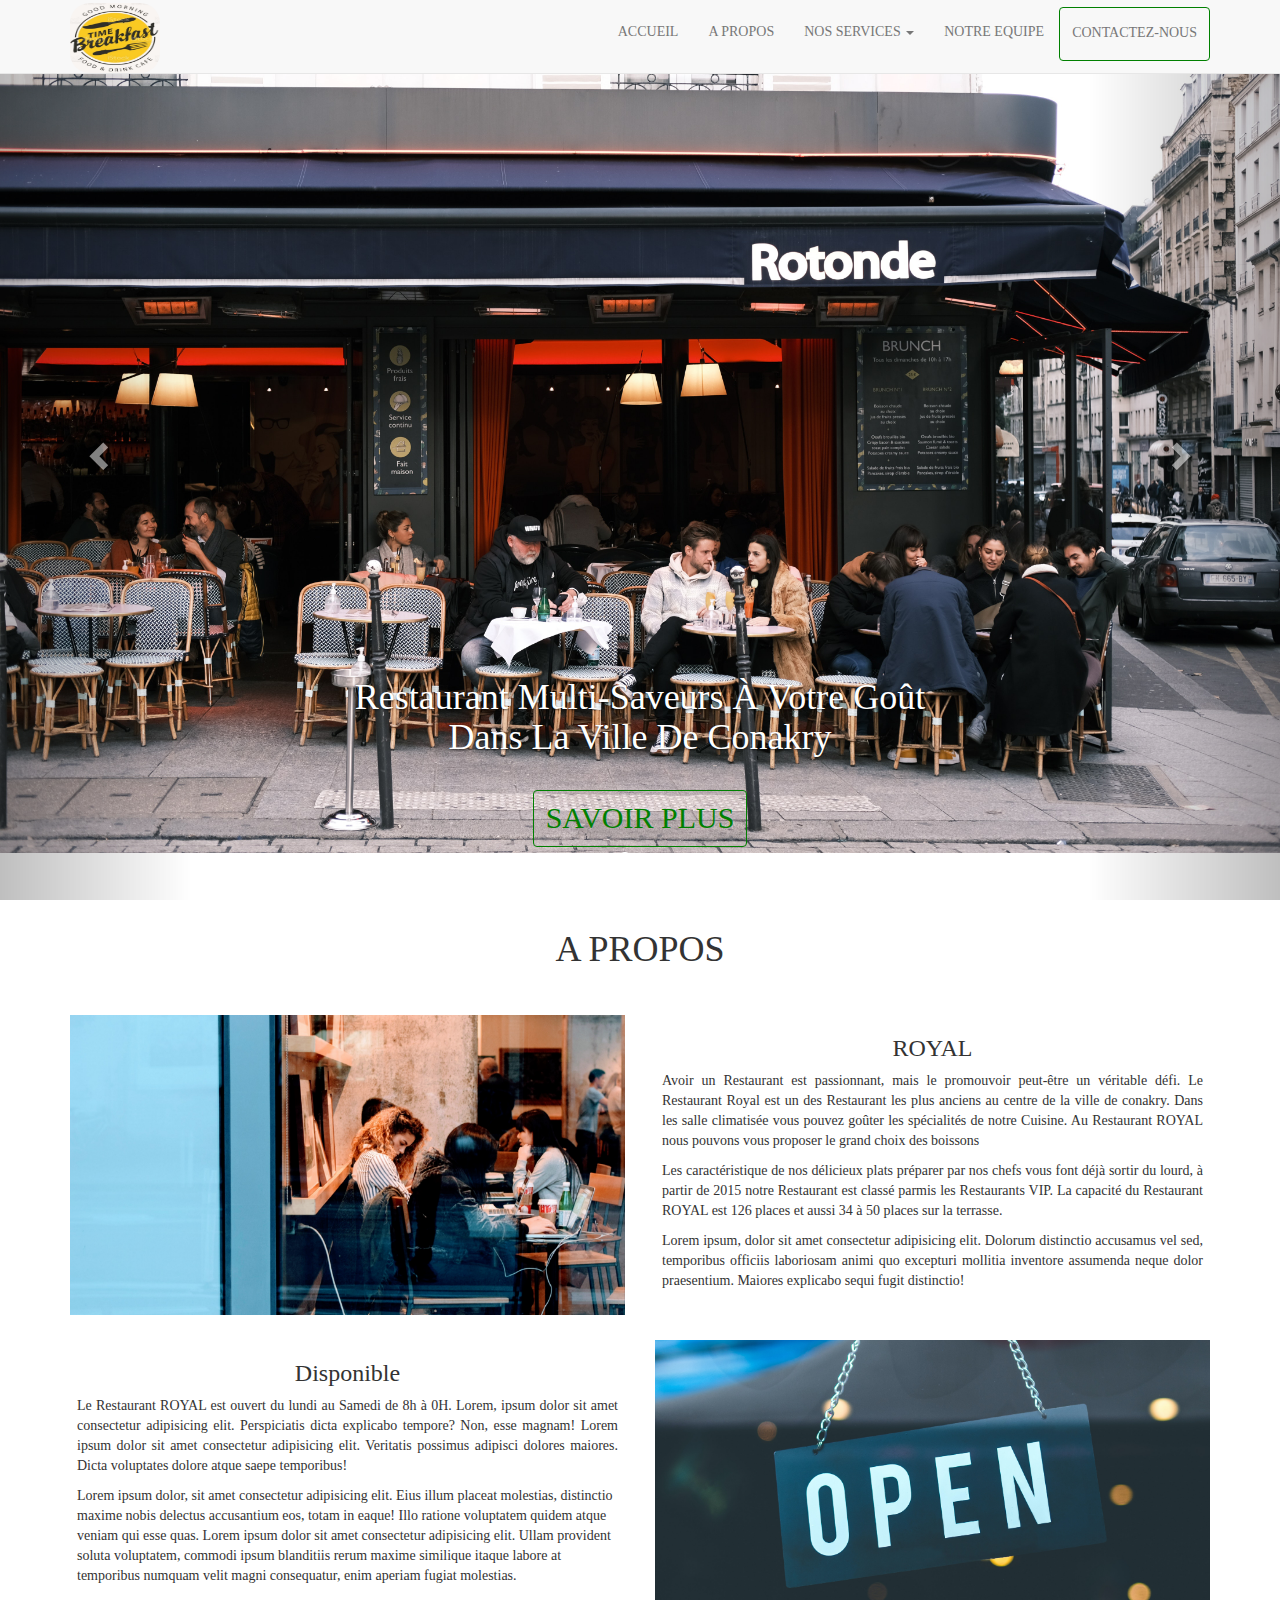
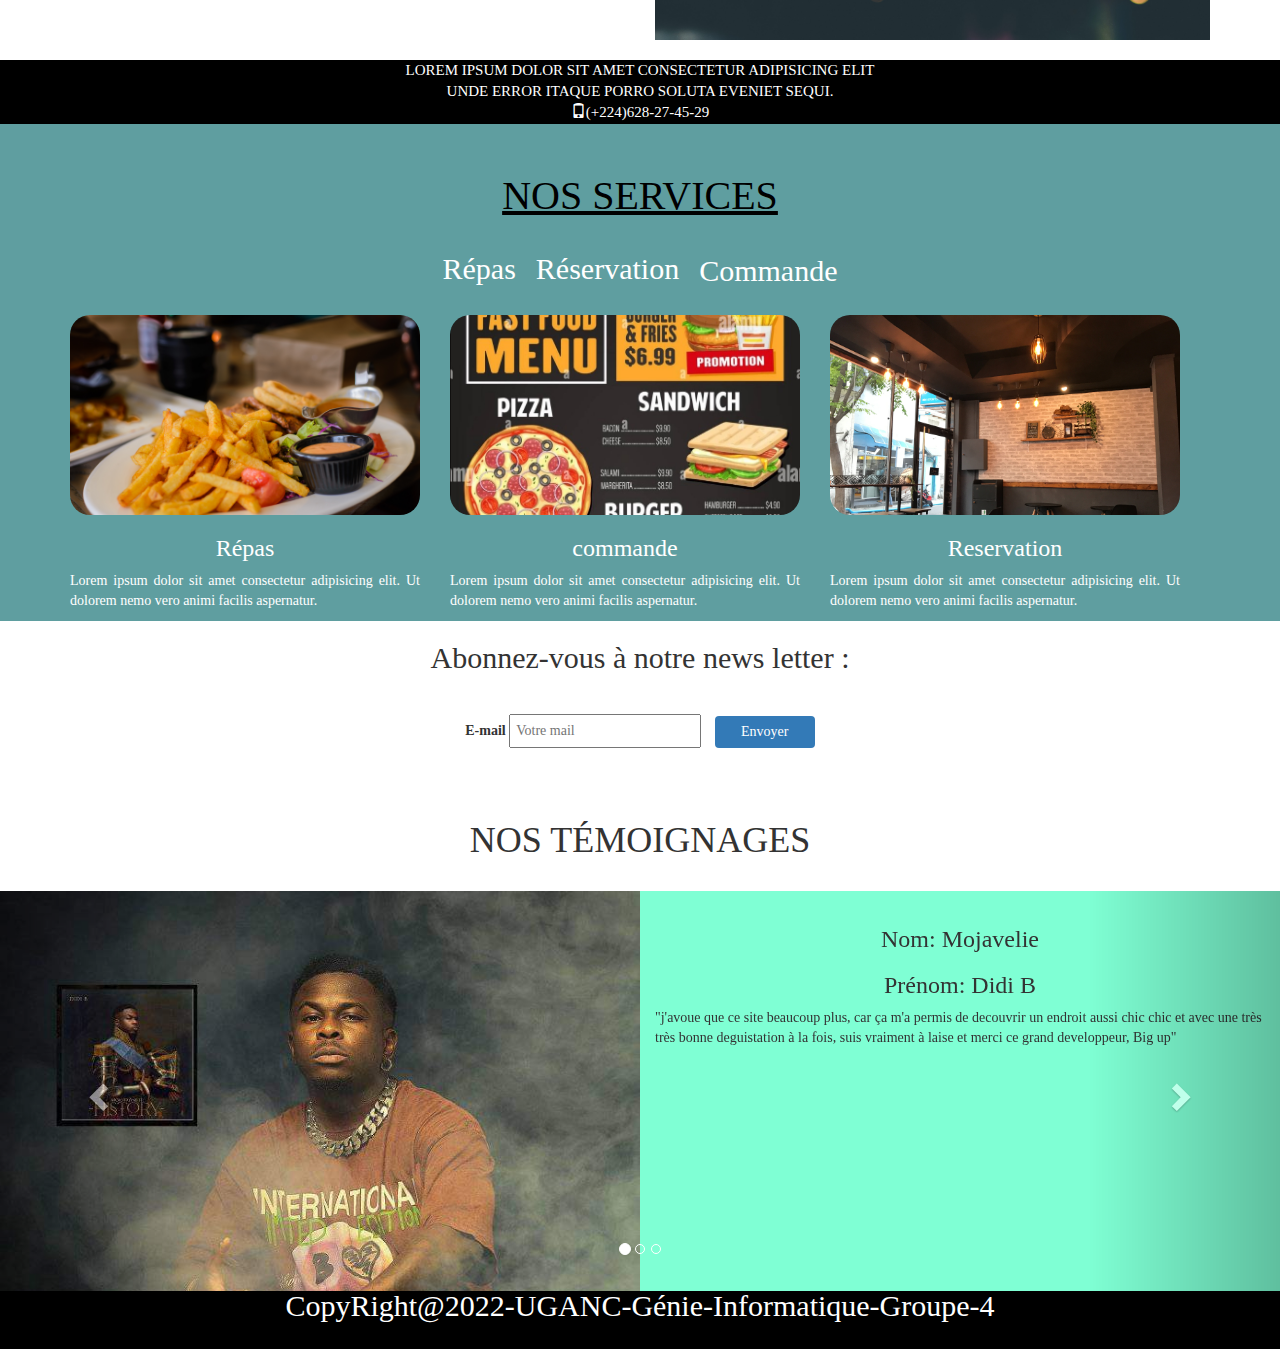
<file: index.html>
<!DOCTYPE html>
<html>
<head>
	<title></title>
	<meta charset="utf-8">
	<meta name="viewport" content="width=device-width,initial-scale=1">
	<link rel="stylesheet" type="text/css" href="css/bootstrap.min.css">
	<link rel="stylesheet" type="text/css" href="style.css">
	<script src="jquery-3.4.1.min.js"></script>
	<script src="js/bootstrap.min.js"></script>
</head>
<body>
	 
	 
	<!-- navbar -->
	<nav class="navbar navbar navbar-fixed-top navbar-default">
		<!-- container-fluid -->
		<div class="container">
			<!-- navbar-header -->
			<div class="navbar-header">
			<!-- navbar-toggle -->
				<button class="navbar-toggle" data-toggle="collapse" data-target="#monMenu">
						<span class="icon-bar"></span>
						<span class="icon-bar"></span>
						<span class="icon-bar"></span>
				</button>
			 <!--fin navbar-toggle -->
			 <div id="imglogo">
			   <img src="images/logo_resto.jpg" alt="">
			</div>
			</div>
			<!--fin navbar-header -->
			<div style="margin-top: 5px;" class="navbar-right mx-15 collapse navbar-collapse" id="monMenu" >
				<!-- liste -->
				
					<ul class="nav navbar-nav">
						<li>
						<a href="Acceuil.html" class="nav-link">ACCUEIL</a>
						</li>
						<li>
						<a href="Apropos.html" class="nav-link">A PROPOS</a>
						</li>
						<!-- dropdown -->
						<li class="dropdown">
						<a href="NosServices.html" class="dropdown-toggle nav-link" data-toggle="dropdown">NOS SERVICES <span class="caret"></span> </a>
						<!-- dropdown-menu -->
							<ul class="dropdown-menu">
								<li><a href="reservation.html">Réservation</a></li>
								<li class="divider"></li>
								<li><a href="commande.html">Commande</a></li>
								<li class="divider"></li>
								<li><a href="repas.html">Répas</a></li>
							</ul>
						<!-- dropdown-menu -->
						</li>
						<!--fin dropdown -->
						<li>
						<a href="Equipe.html" class="nav-link">NOTRE EQUIPE</a>
						</li>
						
					</ul>
					<ul class="navbar-nav py-5">
						<li>
						<a class="btn btn-order rounded-0 nav-link" href="formmulaire.html">CONTACTEZ-NOUS</a>
						</li>
					</ul>
			</div>	
	   </div>
	  <!--fin container-fluid --> 
	</nav> 
	<!--fin navbar -->
	

		<!-- monCarousel -->

		    <div id="monCarousel" class="carousel slide" data-ride="carousel">
                <!-- class-indicators -->
				<ol class="carousel-indicators">
					<li data-target="#monCarousel" data-slide-to="0" class="active"></li>
					<li data-target="#monCarousel" data-slide-to="1"></li>
					<li data-target="#monCarousel" data-slide-to="2"></li>
				</ol>
				<!--fin class-indicators -->
				<!-- inner -->
				<div class="carousel-inner">
					<div class="item active calme">

						<img src="images/carousel.jpg">
						<!-- carousel-caption      -->
						<div class="carousel-caption">
							<h1 class="text-capitalize">Restaurant multi-saveurs à votre goût<br> dans la ville de conakry</h1>
							<li><a href="NosServices.html" class="btn btn-banner text-uppercase">savoir plus</a></li>
						</div>
						<!--fin carousel-caption      -->

					</div>

					<div class="item calme">

						<img src="images/carousel2.jpg">
						<!-- carousel-caption      -->
						<div class="carousel-caption">
							<h1 class="text-capitalize">Restaurant multi-saveurs à votre goût<br> dans la ville de conakry</h1>
							<li><a href="NosServices.html" class="btn btn-banner text-uppercase">savoir plus</a></li>
						</div>
						<!--fin carousel-caption      -->

					</div>
	  
					
					<div class="item calme">

						<img src="images/carousel3.jpg">
						<!-- carousel-caption      -->
						<div class="carousel-caption">
							<h1 class="text-capitalize">Restaurant multi-saveurs à votre goût<br> dans la ville de conakry</h1>
							<li><a href="NosServices.html" class="btn btn-banner text-uppercase">savoir plus</a></li>
						</div>
						<!--fin carousel-caption      -->

					</div>
      
      
				</div>
				<!--fin inner -->

				<a href="#monCarousel" class="left carousel-control" role="button" data-slide="prev">
					<span class="glyphicon glyphicon-chevron-left"></span>
				</a>
				
                <a href="#monCarousel" class="right carousel-control" role="button" data-slide="next">
					<span class="glyphicon glyphicon-chevron-right"></span>
				</a>
				

			</div>

		<!--fin monCarousel -->



	<!-- A propos -->
   <section class="available py-5">

	  <h1>A propos</h1>
	   <!-- container-->
		<div class="container">
			<div class="row">
				<div class="col-md-6">
					<div class="bloc">
                     
					</div>
				</div>

				<div class="col-md-6">
					<div class="bloc1">
						<h3>ROYAL</h3>
						<P>
						   Avoir un Restaurant est passionnant, mais le promouvoir peut-être un véritable défi.
						   Le Restaurant Royal est un des Restaurant les plus anciens au centre de la ville de conakry.
						   Dans les salle climatisée vous pouvez goûter les spécialités de notre Cuisine.
						   Au Restaurant ROYAL nous pouvons vous proposer le grand choix des boissons
						</P>
						<P>
						  Les caractéristique de nos délicieux plats préparer par nos chefs vous font déjà sortir du lourd, à partir de 2015 
						  notre Restaurant est classé parmis les Restaurants VIP. La capacité du Restaurant ROYAL est 126 places et aussi 34 à 
						  50 places sur la terrasse.
					  </P>
					  <P>
						  Lorem ipsum, dolor sit amet consectetur adipisicing elit.
						   Dolorum distinctio accusamus vel sed, temporibus officiis 
						   laboriosam animi quo excepturi mollitia inventore assumenda 
						   neque dolor praesentium. Maiores explicabo sequi fugit distinctio!
					  </P>
					</div>
				</div>
				
			</div>
		</div>
		<!-- container-->

      <!-- container -->
      <div class="container" id="conte">
		<div class="row">
			<div class="col-md-6">
				<div class="bloc1">
					<h3>Disponible</h3>
							<p>
								Le Restaurant ROYAL est ouvert du lundi au Samedi de 8h à 0H.
								Lorem, ipsum dolor sit amet consectetur adipisicing elit. Perspiciatis dicta explicabo tempore? Non, esse magnam!
								Lorem ipsum dolor sit amet consectetur adipisicing elit. Veritatis possimus adipisci dolores maiores. Dicta voluptates dolore atque saepe temporibus!
                            </p>
							</p>
								Lorem ipsum dolor, sit amet consectetur adipisicing elit. Eius illum placeat molestias, distinctio maxime nobis 
								delectus accusantium eos, totam in eaque! Illo ratione voluptatem quidem atque veniam qui esse quas.
								Lorem ipsum dolor sit amet consectetur adipisicing elit. Ullam provident soluta voluptatem, commodi ipsum blanditiis rerum 
								maxime similique itaque labore at temporibus numquam velit magni consequatur, enim aperiam fugiat molestias.
						    </p>
				</div>
			</div>

			<div class="col-md-6">
				<div class="bloc2">

				</div>
			</div>
			
		</div>

	</div>
	<!-- fin container -->


   </section>
   <!--fin A propos -->
    <!-- Bannière publicitaire   -->
    <section class="espace">
		<p>Lorem ipsum dolor sit amet consectetur adipisicing elit
			<br> Unde error itaque porro soluta eveniet sequi.
		</p>
		<p><span class="glyphicon glyphicon-phone"></span>(+224)628-27-45-29</p>
	</section>
	<!--fin Bannière publicitaire   -->
    <!-- menu -->
	<section class="ccmenu">

		<h1 class="H1">Nos services</h1>
		<ul class="menu">
			<li><a class="nav-link" href="repas.html">Répas</a></li>
			<li><a class="nav-link" href="reservation.html">Réservation</li>
			<li><a class="nav-link" href="commande.html">Commande</a></li>
		</ul>
		<section>
			<div class="container img-responsive">
				<div class="row img-responsive">
					<div class="service col-md-4">
						<div class="bloci sm-lg-md"></div>
                        <div class="text">
                            <h3 class="text-center fs-15">Répas</h3>
                            <p class="text-light text-justify fs-15">
                                Lorem ipsum dolor sit amet consectetur 
                                adipisicing elit. Ut dolorem nemo vero animi facilis aspernatur.
                                </p>
                        </div>
					</div>
					<div class="service col-md-4">
						<div class="blocii sm-lg-md"></div>
                        <div class="text">
                            <h3 class="text-center fs-15">commande</h3>
                            <p class="text-light text-justify fs-15">
                                Lorem ipsum dolor sit amet consectetur 
                                adipisicing elit. Ut dolorem nemo vero animi facilis aspernatur.
                                </p>
                        </div>
					</div>
					<div class="service col-md-4">
						<div class="blociii sm-lg-md"></div>
                        <div class="text">
                            <h3 class="text-center fs-15">Reservation</h3>
                            <p class="text-light text-justify fs-15">
                                Lorem ipsum dolor sit amet consectetur 
                                adipisicing elit. Ut dolorem nemo vero animi facilis aspernatur.
                                </p>
                        </div>
					</div>
					
					
				</div>

				

		
			</div>
	    </section>
	</section>
	 <!--fin menu -->

     <!-- Bannière publicitaire 2 -->
	 <section class="contact">
			<div class=" newletter row-md-12">
                <h2>Abonnez-vous à notre news letter :</h2>
				
                <form>
                    <label for="mail">E-mail</label>
                    <input type="text" id="mail" placeholder="Votre mail">
                    <button type="submit" class="btn btn-primary bouton">Envoyer</button>
                </form>
				
			</div>
	</section>
	<!-- Témoignage -->
	  <section class="Témoignage">
        <h1>Nos Témoignages</h1>
         
	    <div class="container-fluid">	
			<div class="row">
				<!-- monCarousel -->
				<div id="monCarousel" class="carousel slide" data-ride="carousel" >
					<!-- carousel-indicators -->
					<ol class="carousel-indicators"> 
						<li data-target="#monCarousel" data-slide-to="0" class="active"></li>
						<li data-target="#monCarousel" data-slide-to="1"></li>
						<li data-target="#monCarousel" data-slide-to="2"></li>
					</ol>
					<!--fin carousel-indicators -->

					<!-- carousel-inner -->
						<div class="carousel-inner">
							<div class="item active lefond">
								
								<div class="container-fluid">
									<div class="row">
										<div class="col-md-6 image1">

										</div>
										<div class="col-md-6">
											<h3 class="text-center">Nom: Mojavelie</h3>
											<h3 class="text-center">Prénom: Didi B</h3>

											<p>
												"j'avoue que ce site beaucoup plus, car ça m'a permis de decouvrir un endroit aussi chic
												chic et avec une très très bonne deguistation à la fois, suis vraiment à laise et merci 
												ce grand developpeur, Big up"
											</p>
											</div>
										</div>
								</div>
							</div>

							<div class="item lefond">
								
								<div class="container-fluid">
									<div class="row">
										<div class="col-md-6 image2">

										</div>
										<div class="col-md-6">
											<h3 class="text-center">Nom: Facinet</h3>
											<h3 class="text-center">Prénom: Yansané</h3>

											<p>
												"Perfermance, rapidité de création et l'écoute des clients tel est mon avis sur le Restaurant, je récommande 
												vivement tout un chacun de vénir goûter aux délicieux plats. j'avoue que ces gens là sont super dans
												dans leur domaine" 
											</p>
											</div>
										</div>
								</div>

							</div>

							<div class="item lefond">

								<div class="container-fluid">
									<div class="row">
										<div class="col-md-6 image3">

										</div>
										<div class="col-md-6">
											<h3 class="text-center">Nom: Haba</h3>
											<h3 class="text-center">Prénom: André</h3>

											<p class="">
												" j'avoue que ce Restaurant me fait découvrire une cuisine plein d'amour et de saveur dans une ambiance calme
												et une qualité de service meilleur, avec la situation du Restaurant et de ces produits frais, je vous recommande de 
												visiter cet endroit.
											</p>
											</div>
										</div>
								</div>
								
							</div>
						</div>
					<!-- carousel-inner -->

					<a href="#monCarousel" class="left carousel-control" role="button" data-slide="prev">
						<span class="glyphicon glyphicon-chevron-left"></span>
					</a>

					<a href="#monCarousel" class="right carousel-control" role="button" data-slide="next">
						<span class="glyphicon glyphicon-chevron-right"></span>
					</a>

				</div>
				<!--fin monCarousel -->
			</div>									
		</div>					
					

	 </section>
	 <!--fin temoignage -->

    <!-- PiedDePage -->
	 <section class="Footer">
        <h2 >CopyRight@2022-UGANC-Génie-Informatique-Groupe-4</h2>
	 </section>
	 <!--fin PiedDePage -->









</body>
</html>
</file>
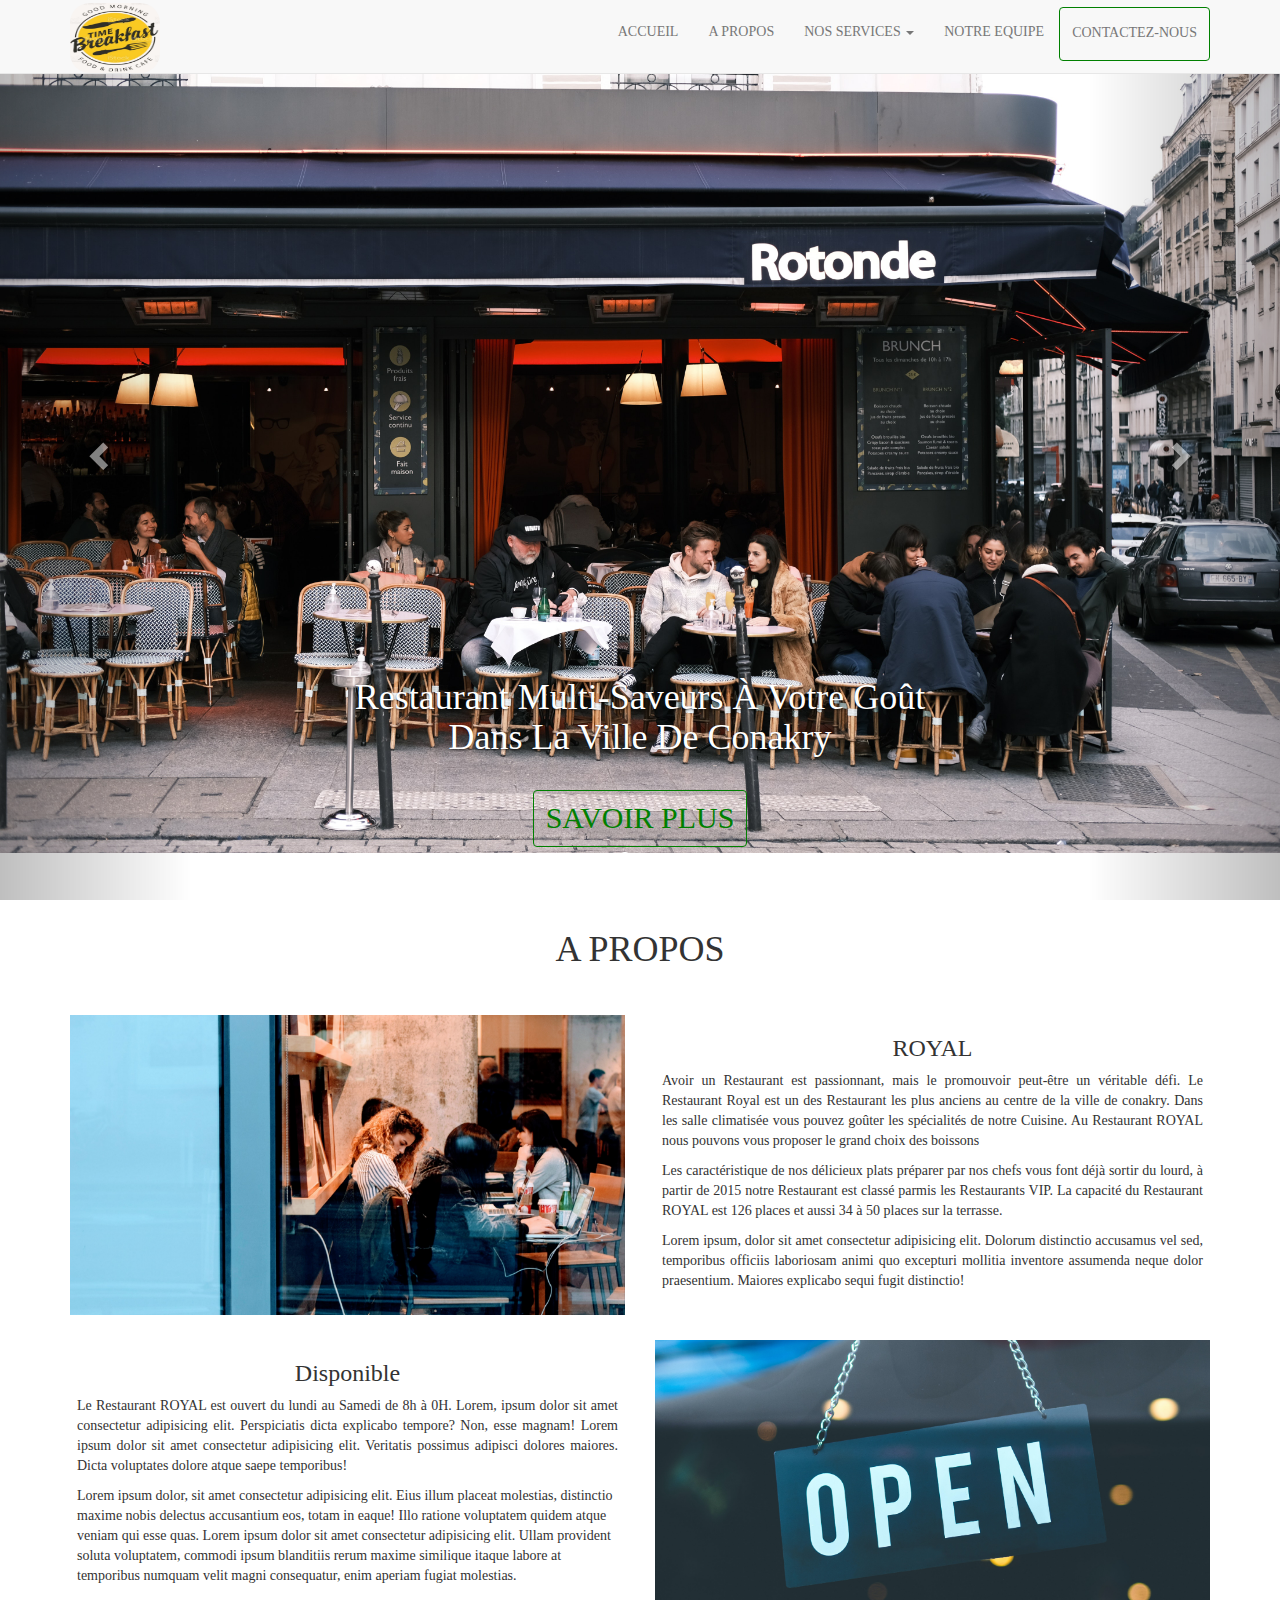
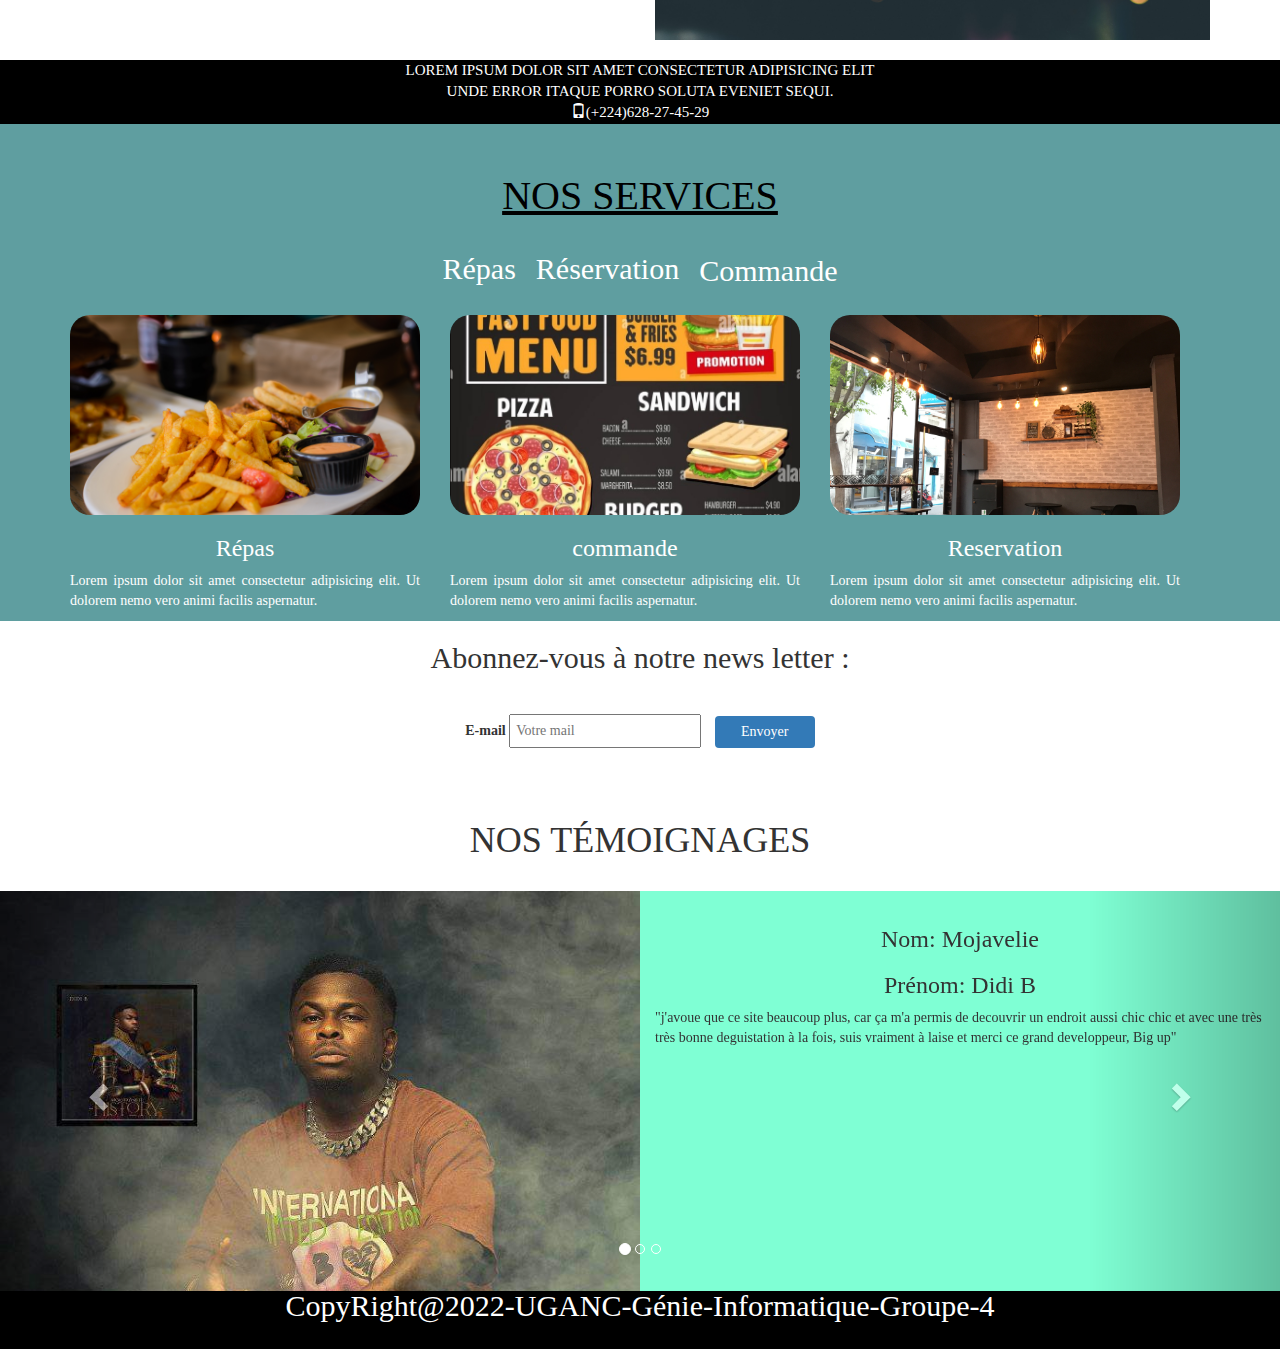
<file: Acceuil.html>
<!DOCTYPE html>
<html>
<head>
	<title></title>
	<meta charset="utf-8">
	<meta name="viewport" content="width=device-width,initial-scale=1">
	<link rel="stylesheet" type="text/css" href="css/bootstrap.min.css">
	<link rel="stylesheet" type="text/css" href="style.css">
	<script src="jquery-3.4.1.min.js"></script>
	<script src="js/bootstrap.min.js"></script>
</head>
<body>
	 
	<!-- navbar -->
	<nav class="navbar navbar navbar-fixed-top navbar-default">
		<!-- container-fluid -->
		<div class="container">
			<!-- navbar-header -->
			<div class="navbar-header">
			<!-- navbar-toggle -->
				<button class="navbar-toggle" data-toggle="collapse" data-target="#monMenu">
						<span class="icon-bar"></span>
						<span class="icon-bar"></span>
						<span class="icon-bar"></span>
				</button>
			 <!--fin navbar-toggle -->
			 <div id="imglogo">
			   <img src="images/logo_resto.jpg" alt="">
			</div>
			</div>
			<!--fin navbar-header -->
			<div style="margin-top: 5px;" class="navbar-right mx-15 collapse navbar-collapse" id="monMenu" >
				<!-- liste -->
				
					<ul class="nav navbar-nav">
						<li>
						<a href="#" class="nav-link">ACCUEIL</a>
						</li>
						<li>
						<a href="Apropos.html" class="nav-link">A PROPOS</a>
						</li>
						<!-- dropdown -->
						<li class="dropdown">
						<a href="NosServices.html" class="dropdown-toggle nav-link" data-toggle="dropdown">NOS SERVICES <span class="caret"></span> </a>
						<!-- dropdown-menu -->
							<ul class="dropdown-menu">
								<li><a href="reservation.html">Réservation</a></li>
								<li class="divider"></li>
								<li><a href="commande.html">Commande</a></li>
								<li class="divider"></li>
								<li><a href="repas.html">Répas</a></li>
							</ul>
						<!-- dropdown-menu -->
						</li>
						<!--fin dropdown -->
						<li>
						<a href="Equipe.html" class="nav-link">NOTRE EQUIPE</a>
						</li>
						
					</ul>
					<ul class="navbar-nav py-5">
						<li>
						<a class="btn btn-order rounded-0 nav-link" href="formmulaire.html">CONTACTEZ-NOUS</a>
						</li>
					</ul>
			</div>	
	   </div>
	  <!--fin container-fluid --> 
	</nav> 
	<!--fin navbar -->
	

		<!-- monCarousel -->

		    <div id="monCarousel" class="carousel slide" data-ride="carousel">
                <!-- class-indicators -->
				<ol class="carousel-indicators">
					<li data-target="#monCarousel" data-slide-to="0" class="active"></li>
					<li data-target="#monCarousel" data-slide-to="1"></li>
					<li data-target="#monCarousel" data-slide-to="2"></li>
				</ol>
				<!--fin class-indicators -->
				<!-- inner -->
				<div class="carousel-inner">
					<div class="item active calme">

						<img src="images/carousel.jpg">
						<!-- carousel-caption      -->
						<div class="carousel-caption">
							<h1 class="text-capitalize">Restaurant multi-saveurs à votre goût<br> dans la ville de conakry</h1>
							<li><a href="NosServices.html" class="btn btn-banner text-uppercase">savoir plus</a></li>
						</div>
						<!--fin carousel-caption      -->

					</div>

					<div class="item calme">

						<img src="images/carousel2.jpg">
						<!-- carousel-caption      -->
						<div class="carousel-caption">
							<h1 class="text-capitalize">Restaurant multi-saveurs à votre goût<br> dans la ville de conakry</h1>
							<li><a href="NosServices.html" class="btn btn-banner text-uppercase">savoir plus</a></li>
						</div>
						<!--fin carousel-caption      -->

					</div>
	  
					
					<div class="item calme">

						<img src="images/carousel3.jpg">
						<!-- carousel-caption      -->
						<div class="carousel-caption">
							<h1 class="text-capitalize">Restaurant multi-saveurs à votre goût<br> dans la ville de conakry</h1>
							<li><a href="NosServices.html" class="btn btn-banner text-uppercase">savoir plus</a></li>
						</div>
						<!--fin carousel-caption      -->

					</div>
      
      
				</div>
				<!--fin inner -->

				<a href="#monCarousel" class="left carousel-control" role="button" data-slide="prev">
					<span class="glyphicon glyphicon-chevron-left"></span>
				</a>
				
                <a href="#monCarousel" class="right carousel-control" role="button" data-slide="next">
					<span class="glyphicon glyphicon-chevron-right"></span>
				</a>
				

			</div>

		<!--fin monCarousel -->



	<!-- A propos -->
   <section class="available py-5">

	  <h1>A propos</h1>
	   <!-- container-->
		<div class="container">
			<div class="row">
				<div class="col-md-6">
					<div class="bloc">
                     
					</div>
				</div>

				<div class="col-md-6">
					<div class="bloc1">
						<h3>ROYAL</h3>
						<P>
						   Avoir un Restaurant est passionnant, mais le promouvoir peut-être un véritable défi.
						   Le Restaurant Royal est un des Restaurant les plus anciens au centre de la ville de conakry.
						   Dans les salle climatisée vous pouvez goûter les spécialités de notre Cuisine.
						   Au Restaurant ROYAL nous pouvons vous proposer le grand choix des boissons
						</P>
						<P>
						  Les caractéristique de nos délicieux plats préparer par nos chefs vous font déjà sortir du lourd, à partir de 2015 
						  notre Restaurant est classé parmis les Restaurants VIP. La capacité du Restaurant ROYAL est 126 places et aussi 34 à 
						  50 places sur la terrasse.
					  </P>
					  <P>
						  Lorem ipsum, dolor sit amet consectetur adipisicing elit.
						   Dolorum distinctio accusamus vel sed, temporibus officiis 
						   laboriosam animi quo excepturi mollitia inventore assumenda 
						   neque dolor praesentium. Maiores explicabo sequi fugit distinctio!
					  </P>
					</div>
				</div>
				
			</div>
		</div>
		<!-- container-->

      <!-- container -->
      <div class="container" id="conte">
		<div class="row">
			<div class="col-md-6">
				<div class="bloc1">
					<h3>Disponible</h3>
							<p>
								Le Restaurant ROYAL est ouvert du lundi au Samedi de 8h à 0H.
								Lorem, ipsum dolor sit amet consectetur adipisicing elit. Perspiciatis dicta explicabo tempore? Non, esse magnam!
								Lorem ipsum dolor sit amet consectetur adipisicing elit. Veritatis possimus adipisci dolores maiores. Dicta voluptates dolore atque saepe temporibus!
                            </p>
							</p>
								Lorem ipsum dolor, sit amet consectetur adipisicing elit. Eius illum placeat molestias, distinctio maxime nobis 
								delectus accusantium eos, totam in eaque! Illo ratione voluptatem quidem atque veniam qui esse quas.
								Lorem ipsum dolor sit amet consectetur adipisicing elit. Ullam provident soluta voluptatem, commodi ipsum blanditiis rerum 
								maxime similique itaque labore at temporibus numquam velit magni consequatur, enim aperiam fugiat molestias.
						    </p>
				</div>
			</div>

			<div class="col-md-6">
				<div class="bloc2">

				</div>
			</div>
			
		</div>

	</div>
	<!-- fin container -->


   </section>
   <!--fin A propos -->
    <!-- Bannière publicitaire   -->
    <section class="espace">
		<p>Lorem ipsum dolor sit amet consectetur adipisicing elit
			<br> Unde error itaque porro soluta eveniet sequi.
		</p>
		<p><span class="glyphicon glyphicon-phone"></span>(+224)628-27-45-29</p>
	</section>
	<!--fin Bannière publicitaire   -->
    <!-- menu -->
	<section class="ccmenu">

		<h1 class="H1">Nos services</h1>
		<ul class="menu">
			<li><a class="nav-link" href="repas.html">Répas</a></li>
			<li><a class="nav-link" href="reservation.html">Réservation</li>
			<li><a class="nav-link" href="commande.html">Commande</a></li>
		</ul>
		<section>
			<div class="container img-responsive">
				<div class="row img-responsive">
					<div class="service col-md-4">
						<div class="bloci sm-lg-md"></div>
                        <div class="text">
                            <h3 class="text-center fs-15">Répas</h3>
                            <p class="text-light text-justify fs-15">
                                Lorem ipsum dolor sit amet consectetur 
                                adipisicing elit. Ut dolorem nemo vero animi facilis aspernatur.
                                </p>
                        </div>
					</div>
					<div class="service col-md-4">
						<div class="blocii sm-lg-md"></div>
                        <div class="text">
                            <h3 class="text-center fs-15">commande</h3>
                            <p class="text-light text-justify fs-15">
                                Lorem ipsum dolor sit amet consectetur 
                                adipisicing elit. Ut dolorem nemo vero animi facilis aspernatur.
                                </p>
                        </div>
					</div>
					<div class="service col-md-4">
						<div class="blociii sm-lg-md"></div>
                        <div class="text">
                            <h3 class="text-center fs-15">Reservation</h3>
                            <p class="text-light text-justify fs-15">
                                Lorem ipsum dolor sit amet consectetur 
                                adipisicing elit. Ut dolorem nemo vero animi facilis aspernatur.
                                </p>
                        </div>
					</div>
					
					
				</div>

				

		
			</div>
	    </section>
	</section>
	 <!--fin menu -->

     <!-- Bannière publicitaire 2 -->
	 <section class="contact">
			<div class=" newletter row-md-12">
                <h2>Abonnez-vous à notre news letter :</h2>
				
                <form>
                    <label for="mail">E-mail</label>
                    <input type="text" id="mail" placeholder="Votre mail">
                    <button type="submit" class="btn btn-primary bouton">Envoyer</button>
                </form>
				
			</div>
	</section>
	<!-- Témoignage -->
	<section class="Témoignage">
        <h1>Nos Témoignages</h1>
         
	    <div class="container-fluid">	
			<div class="row">
				<!-- monCarousel -->
				<div id="monCarousel" class="carousel slide" data-ride="carousel" >
					<!-- carousel-indicators -->
					<ol class="carousel-indicators"> 
						<li data-target="#monCarousel" data-slide-to="0" class="active"></li>
						<li data-target="#monCarousel" data-slide-to="1"></li>
						<li data-target="#monCarousel" data-slide-to="2"></li>
					</ol>
					<!--fin carousel-indicators -->

					<!-- carousel-inner -->
						<div class="carousel-inner">
							<div class="item active lefond">
								
								<div class="container-fluid">
									<div class="row">
										<div class="col-md-6 image1">

										</div>
										<div class="col-md-6">
											<h3 class="text-center">Nom: Mojavelie</h3>
											<h3 class="text-center">Prénom: Didi B</h3>

											<p>
												"j'avoue que ce site beaucoup plus, car ça m'a permis de decouvrir un endroit aussi chic
												chic et avec une très très bonne deguistation à la fois, suis vraiment à laise et merci 
												ce grand developpeur, Big up"
											</p>
											</div>
										</div>
								</div>
							</div>

							<div class="item lefond">
								
								<div class="container-fluid">
									<div class="row">
										<div class="col-md-6 image2">

										</div>
										<div class="col-md-6">
											<h3 class="text-center">Nom: Facinet</h3>
											<h3 class="text-center">Prénom: Yansané</h3>

											<p>
												"Perfermance, rapidité de création et l'écoute des clients tel est mon avis sur le Restaurant, je récommande 
												vivement tout un chacun de vénir goûter aux délicieux plats. j'avoue que ces gens là sont super dans
												dans leur domaine" 
											</p>
											</div>
										</div>
								</div>

							</div>

							<div class="item lefond">

								<div class="container-fluid">
									<div class="row">
										<div class="col-md-6 image3">

										</div>
										<div class="col-md-6">
											<h3 class="text-center">Nom: Haba</h3>
											<h3 class="text-center">Prénom: André</h3>

											<p class="">
												" j'avoue que ce Restaurant me fait découvrire une cuisine plein d'amour et de saveur dans une ambiance calme
												et une qualité de service meilleur, avec la situation du Restaurant et de ces produits frais, je vous recommande de 
												visiter cet endroit.
											</p>
											</div>
										</div>
								</div>
								
							</div>
						</div>
					<!-- carousel-inner -->

					<a href="#monCarousel" class="left carousel-control" role="button" data-slide="prev">
						<span class="glyphicon glyphicon-chevron-left"></span>
					</a>

					<a href="#monCarousel" class="right carousel-control" role="button" data-slide="next">
						<span class="glyphicon glyphicon-chevron-right"></span>
					</a>

				</div>
				<!--fin monCarousel -->
			</div>									
		</div>					
					

	 </section>
	 <!--fin temoignage -->

    <!-- PiedDePage -->
	 <section class="Footer">
        <h2 >CopyRight@2022-UGANC-Génie-Informatique-Groupe-4</h2>
	 </section>
	 <!--fin PiedDePage -->









</body>
</html>
</file>
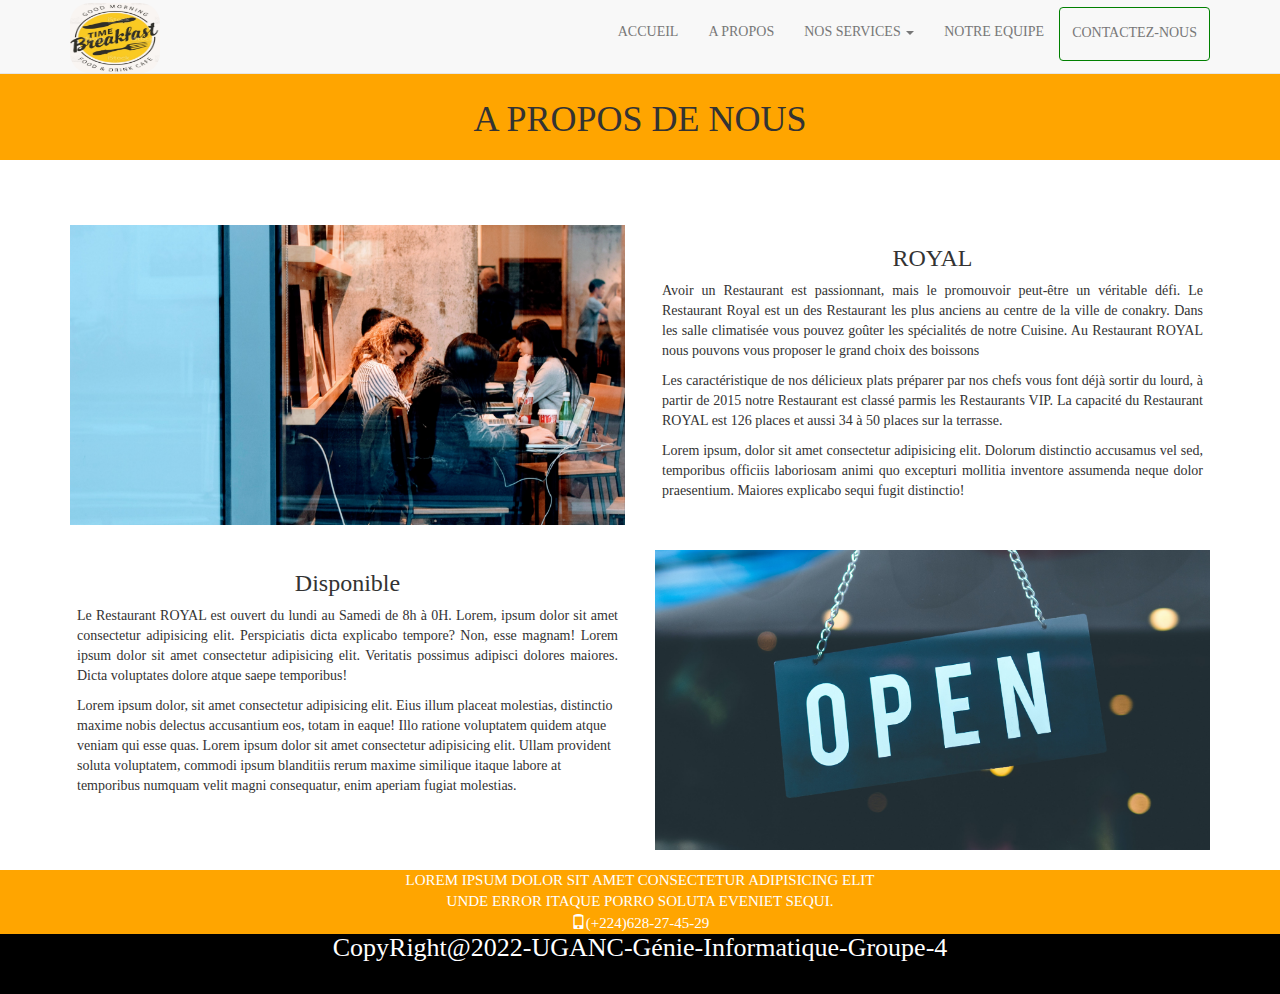
<file: Apropos.html>
<!DOCTYPE html>
<html>
<head>
	<title></title>
	<meta charset="utf-8">
	<meta name="viewport" content="width=device-width,initial-scale=1">
	<link rel="stylesheet" type="text/css" href="css/bootstrap.min.css">
	<link rel="stylesheet" type="text/css" href="style.css">
	<script src="jquery-3.4.1.min.js"></script>
	<script src="js/bootstrap.min.js"></script>
</head>
<body>

   
<!-- navbar -->
<nav class="navbar navbar navbar-fixed-top navbar-default">
	<!-- container-fluid -->
	<div class="container">
		<!-- navbar-header -->
		<div class="navbar-header">
		<!-- navbar-toggle -->
			<button class="navbar-toggle" data-toggle="collapse" data-target="#monMenu">
					<span class="icon-bar"></span>
					<span class="icon-bar"></span>
					<span class="icon-bar"></span>
			</button>
		 <!--fin navbar-toggle -->
		 <div id="imglogo">
		   <img src="images/logo_resto.jpg" alt="">
		</div>
		</div>
		<!--fin navbar-header -->
		<div style="margin-top: 5px;" class="navbar-right mx-15 collapse navbar-collapse" id="monMenu" >
			<!-- liste -->
			
				<ul class="nav navbar-nav">
					<li>
					<a href="Acceuil.html" class="nav-link">ACCUEIL</a>
					</li>
					<li>
					<a href="Apropos.html" class="nav-link">A PROPOS</a>
					</li>
					<!-- dropdown -->
					<li class="dropdown">
					<a href="#" class="dropdown-toggle nav-link" data-toggle="dropdown">NOS SERVICES <span class="caret"></span> </a>
					<!-- dropdown-menu -->
						<ul class="dropdown-menu">
							<li><a href="reservation.html">Réservation</a></li>
							<li class="divider"></li>
							<li><a href="commande.html">Commande</a></li>
							<li class="divider"></li>
							<li><a href="repas.html">Répas</a></li>
						</ul>
					<!-- dropdown-menu -->
					</li>
					<!--fin dropdown -->
					<li>
					<a href="Equipe.html" class="nav-link">NOTRE EQUIPE</a>
					</li>
					
				</ul>
				<ul class="navbar-nav py-5">
					<li>
					<a class="btn btn-order rounded-0 nav-link" href="formmulaire.html">CONTACTEZ-NOUS</a>
					</li>
				</ul>
		</div>	
   </div>
  <!--fin container-fluid --> 
</nav> 
<!--fin navbar -->
	<!-- A propos -->
    <section class="available py-5" id="propos">
       <section class="Aproposdenous">
          <h1>A propos de nous</h1>
       </section>
         <!-- container-->
          <div class="container" id="Container">
              <div class="row">
                  <div class="col-md-6">
                      <div class="bloc">
                       
                      </div>
                  </div>
  
                  <div class="col-md-6">
                      <div class="bloc1">
                        <h3>ROYAL</h3>
                      <P>
                         Avoir un Restaurant est passionnant, mais le promouvoir peut-être un véritable défi.
                         Le Restaurant Royal est un des Restaurant les plus anciens au centre de la ville de conakry.
                         Dans les salle climatisée vous pouvez goûter les spécialités de notre Cuisine.
                         Au Restaurant ROYAL nous pouvons vous proposer le grand choix des boissons
                      </P>
                      <P>
                        Les caractéristique de nos délicieux plats préparer par nos chefs vous font déjà sortir du lourd, à partir de 2015 
                        notre Restaurant est classé parmis les Restaurants VIP. La capacité du Restaurant ROYAL est 126 places et aussi 34 à 
                        50 places sur la terrasse.
                    </P>
                    <P>
                        Lorem ipsum, dolor sit amet consectetur adipisicing elit.
                         Dolorum distinctio accusamus vel sed, temporibus officiis 
                         laboriosam animi quo excepturi mollitia inventore assumenda 
                         neque dolor praesentium. Maiores explicabo sequi fugit distinctio!
                    </P>
                      </div>
                  </div>
                  
              </div>
          </div>
          <!-- container-->
  
        <!-- container -->
        <div class="container" id="conte">
          <div class="row">
              <div class="col-md-6">
                  <div class="bloc1">
							<h3>Disponible</h3>
							<p>
								Le Restaurant ROYAL est ouvert du lundi au Samedi de 8h à 0H.
								Lorem, ipsum dolor sit amet consectetur adipisicing elit. Perspiciatis dicta explicabo tempore? Non, esse magnam!
								Lorem ipsum dolor sit amet consectetur adipisicing elit. Veritatis possimus adipisci dolores maiores. Dicta voluptates dolore atque saepe temporibus!
                            </p>
							</p>
								Lorem ipsum dolor, sit amet consectetur adipisicing elit. Eius illum placeat molestias, distinctio maxime nobis 
								delectus accusantium eos, totam in eaque! Illo ratione voluptatem quidem atque veniam qui esse quas.
								Lorem ipsum dolor sit amet consectetur adipisicing elit. Ullam provident soluta voluptatem, commodi ipsum blanditiis rerum 
								maxime similique itaque labore at temporibus numquam velit magni consequatur, enim aperiam fugiat molestias.
						    </p>
                  </div>
              </div>
  
              <div class="col-md-6">
                  <div class="bloc2">
  
                  </div>
              </div>
              
          </div>
  
      </div>
      <!-- fin container -->
  
  
     </section>
     <!--fin A propos -->

      <!-- Bannière publicitaire   -->
    <section class="espace" id="Pie">
		<p>Lorem ipsum dolor sit amet consectetur adipisicing elit
			<br> Unde error itaque porro soluta eveniet sequi.
		</p>
		<p><span class="glyphicon glyphicon-phone"></span>(+224)628-27-45-29</p>
    </section>
    
    <!-- PiedDePage -->
	 <section class="PiedDePage" >
        <h2>CopyRight@2022-UGANC-Génie-Informatique-Groupe-4</h2>
	 </section>
	 <!--fin PiedDePage -->
     








</body>
</file>
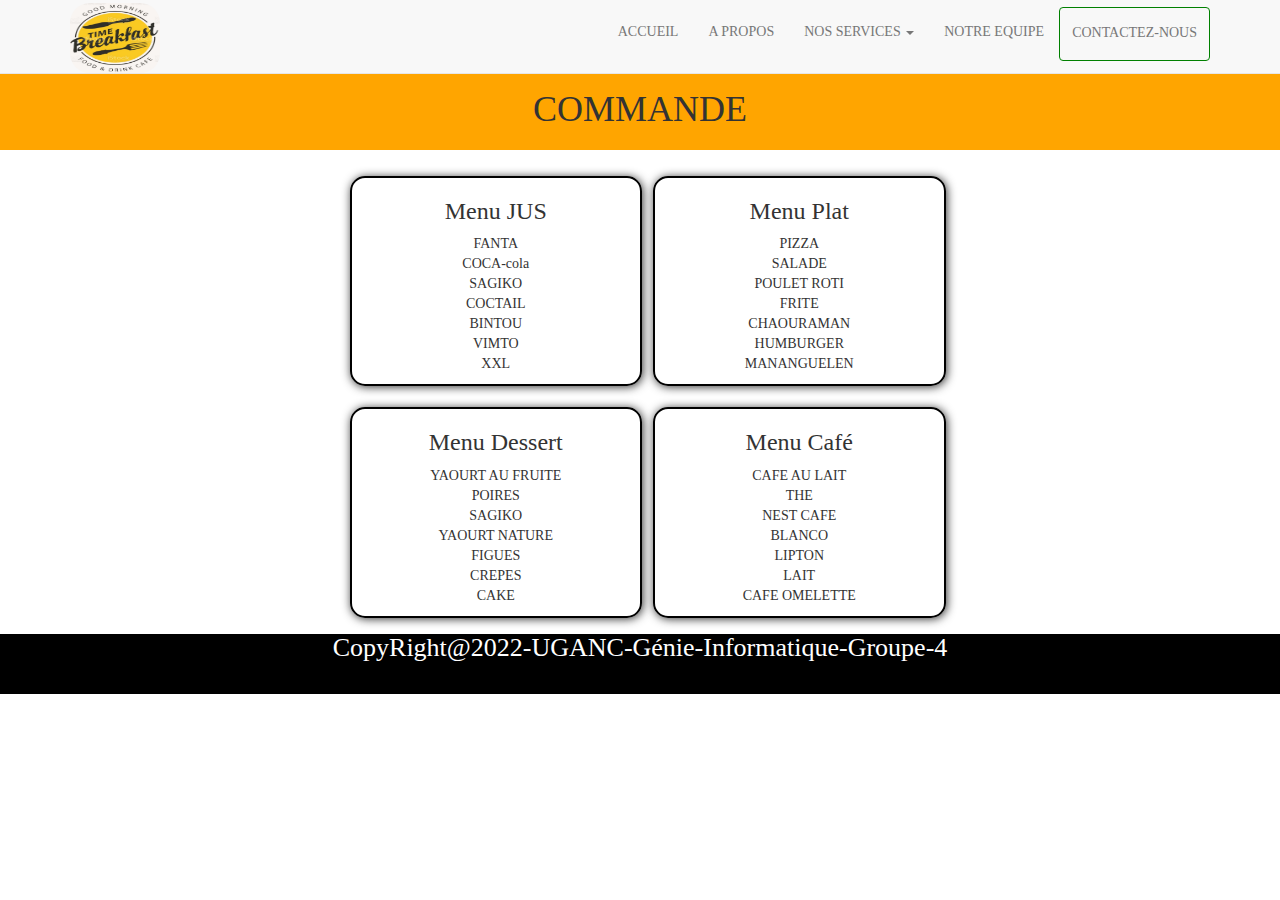
<file: commande.html>
<!DOCTYPE html>
<html>
<head>
	<title></title>
	<meta charset="utf-8">
	<meta name="viewport" content="width=device-width,initial-scale=1">
	<link rel="stylesheet" type="text/css" href="css/bootstrap.min.css">
	<link rel="stylesheet" type="text/css" href="style.css">
	<script src="jquery-3.4.1.min.js"></script>
	<script src="js/bootstrap.min.js"></script>
</head>
<body>
	 
<!-- navbar -->
<nav class="navbar navbar navbar-fixed-top navbar-default">
    <!-- container-fluid -->
    <div class="container">
        <!-- navbar-header -->
        <div class="navbar-header">
        <!-- navbar-toggle -->
            <button class="navbar-toggle" data-toggle="collapse" data-target="#monMenu">
                    <span class="icon-bar"></span>
                    <span class="icon-bar"></span>
                    <span class="icon-bar"></span>
            </button>
         <!--fin navbar-toggle -->
         <div id="imglogo">
           <img src="images/logo_resto.jpg" alt="">
        </div>
        </div>
        <!--fin navbar-header -->
        <div style="margin-top: 5px;" class="navbar-right mx-15 collapse navbar-collapse" id="monMenu" >
            <!-- liste -->
            
                <ul class="nav navbar-nav">
                    <li>
                    <a href="Acceuil.html" class="nav-link">ACCUEIL</a>
                    </li>
                    <li>
                    <a href="Apropos.html" class="nav-link">A PROPOS</a>
                    </li>
                    <!-- dropdown -->
                    <li class="dropdown">
                    <a href="NosServices.html" class="dropdown-toggle nav-link" data-toggle="dropdown">NOS SERVICES <span class="caret"></span> </a>
                    <!-- dropdown-menu -->
                        <ul class="dropdown-menu">
                            <li><a href="reservation.html">Réservation</a></li>
                            <li class="divider"></li>
                            <li><a href="commande.html">Commande</a></li>
                            <li class="divider"></li>
                            <li><a href="repas.html">Répas</a></li>
                        </ul>
                    <!-- dropdown-menu -->
                    </li>
                    <!--fin dropdown -->
                    <li>
                    <a href="Equipe.html" class="nav-link">NOTRE EQUIPE</a>
                    </li>
                    
                </ul>
                <ul class="navbar-nav py-5">
                    <li>
                    <a class="btn btn-order rounded-0 nav-link" href="formmulaire.html">CONTACTEZ-NOUS</a>
                    </li>
                </ul>
        </div>	
   </div>
  <!--fin container-fluid --> 
</nav> 
<!--fin navbar -->

<!-- commande -->
   <section class="Aproposdenous" id="com">
        <h1>commande</h1>
   </section>   

   <section>
        <div class="container">
            <div class="row">
                <div class="col-md-3">
                   

                </div>

                <div class="col-md-3"  style="margin-right: 1px; margin-left: 2px; margin-top: 6px;  margin-right: 10px;" id="Col">

                    <h3 style="text-align: center;">Menu JUS</h3>
                        <ul style="text-align: center;"> 
                            <li style="text-align: center; list-style-type: none;">FANTA</li>
                            <li style="text-align: center; list-style-type: none;">COCA-cola</li>
                            <li style="text-align: center; list-style-type: none;">SAGIKO</li>
                            <li style="text-align: center; list-style-type: none;">COCTAIL</li>
                            <li style="text-align: center; list-style-type: none;">BINTOU</li>
                            <li style="text-align: center; list-style-type: none;">VIMTO</li>
                            <li style="text-align: center; list-style-type: none;">XXL</li>
                        </ul>
                </div>

                <div class="col-md-3"  style="margin-right: 2px; margin-left: 1px; margin-top: 6px;" id="Col">
                    <h3 style="text-align: center;">Menu Plat</h3>
                    <ul style="text-align: center;">
                        <li style="text-align: center; list-style-type: none;">PIZZA</li>
                        <li style="text-align: center; list-style-type: none;">SALADE</li>
                        <li style="text-align: center; list-style-type: none;">POULET ROTI</li>
                        <li style="text-align: center; list-style-type: none;">FRITE</li>
                        <li style="text-align: center; list-style-type: none;">CHAOURAMAN</li>
                        <li style="text-align: center; list-style-type: none;">HUMBURGER</li>
                        <li style="text-align: center; list-style-type: none;">MANANGUELEN</li>
                    </ul>
                </div>

                <div class="col-md-3">
                   
                </div>
            </div>








            <div class="row">
                <div class="col-md-3">
                    

                </div>

                <div class="col-md-3"  style="margin-right: 1px; margin-left: 2px; margin-top: 20px; margin-right: 10px;" id="Col">

                    <h3 style="text-align: center;">Menu Dessert</h3>
                        <ul style="text-align: center;"> 
                            <li style="text-align: center; list-style-type: none;">YAOURT AU FRUITE</li>
                            <li style="text-align: center; list-style-type: none;">POIRES</li>
                            <li style="text-align: center; list-style-type: none;">SAGIKO</li>
                            <li style="text-align: center; list-style-type: none;">YAOURT NATURE</li>
                            <li style="text-align: center; list-style-type: none;">FIGUES</li>
                            <li style="text-align: center; list-style-type: none;">CREPES</li>
                            <li style="text-align: center; list-style-type: none;">CAKE</li>
                        </ul>
                </div>

                <div class="col-md-3"  style="margin-right: 2px; margin-left: 1px; margin-top: 20px;" id="Col">
                    <h3 style="text-align: center;">Menu Café </h3>
                        <ul style="text-align: center;">
                            <li style="text-align: center; list-style-type: none;">CAFE AU LAIT</li>
                            <li style="text-align: center; list-style-type: none;">THE</li>
                            <li style="text-align: center; list-style-type: none;">NEST CAFE</li>
                            <li style="text-align: center; list-style-type: none;">BLANCO</li>
                            <li style="text-align: center; list-style-type: none;">LIPTON</li>
                            <li style="text-align: center; list-style-type: none;">LAIT</li>
                            <li style="text-align: center; list-style-type: none;"> CAFE OMELETTE</li>
                        </ul>
                </div>

                <div class="col-md-3">
                   
                </div>
            </div>
        </div>       
   </section>
<!-- commande -->

    <!-- PiedDePage -->
    <section class="PiedDePage" >
       <h2>CopyRight@2022-UGANC-Génie-Informatique-Groupe-4</h2>
    </section>
 <!--fin PiedDePage -->
 

</body>
</file>
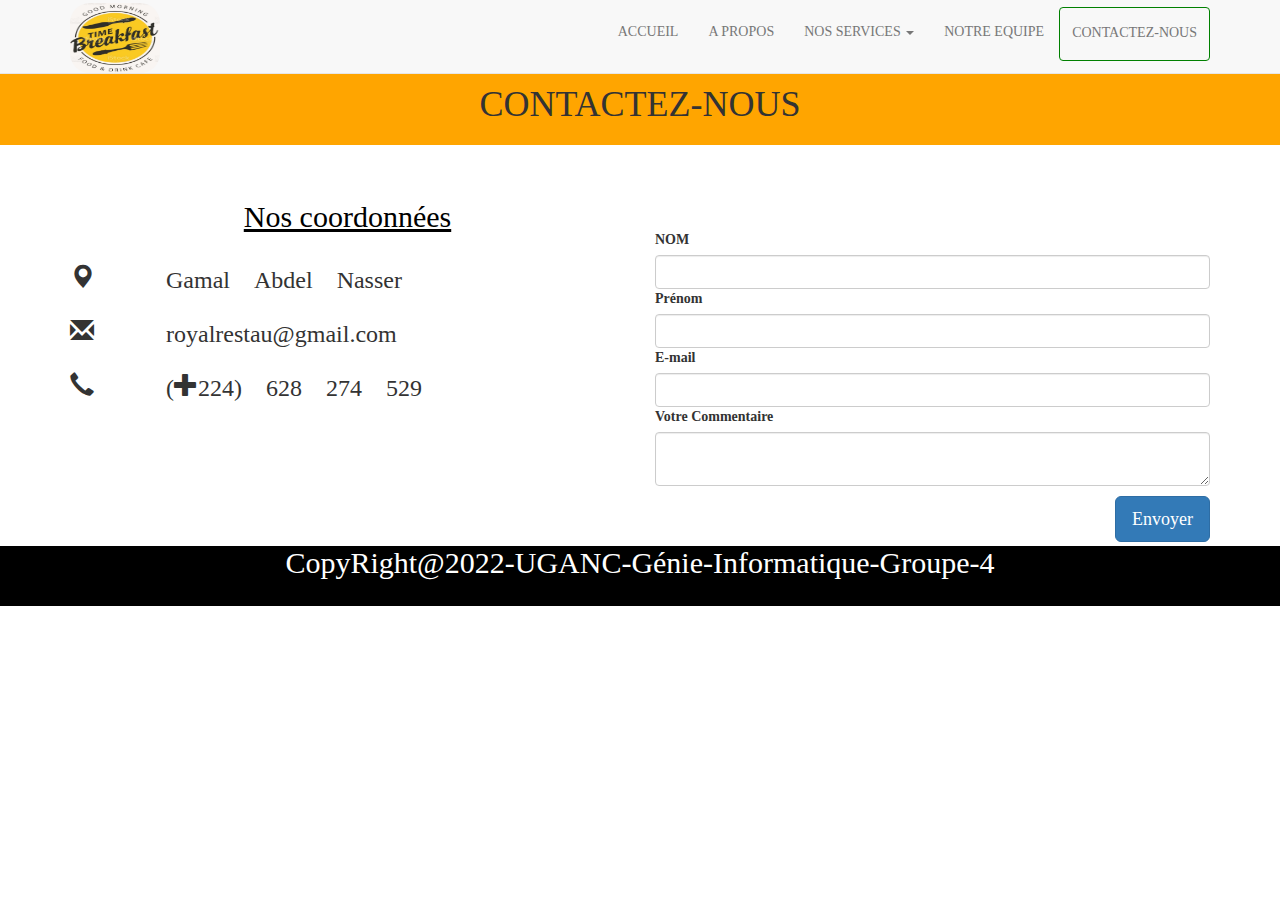
<file: formmulaire.html>
<!DOCTYPE html>
<html>
<head>
	<title></title>
	<meta charset="utf-8">
	<meta name="viewport" content="width=device-width,initial-scale=1">
	<link rel="stylesheet" type="text/css" href="css/bootstrap.min.css">
	<link rel="stylesheet" type="text/css" href="style.css">
	<script src="jquery-3.4.1.min.js"></script>
	<script src="js/bootstrap.min.js"></script>
</head>
<body>
	 

   <!-- navbar -->
	<nav class="navbar navbar navbar-fixed-top navbar-default">
		<!-- container-fluid -->
		<div class="container">
			<!-- navbar-header -->
			<div class="navbar-header">
			<!-- navbar-toggle -->
				<button class="navbar-toggle" data-toggle="collapse" data-target="#monMenu">
						<span class="icon-bar"></span>
						<span class="icon-bar"></span>
						<span class="icon-bar"></span>
				</button>
			 <!--fin navbar-toggle -->
			 <div id="imglogo">
			   <img src="images/logo_resto.jpg" alt="">
			</div>
			</div>
			<!--fin navbar-header -->
			<div style="margin-top: 5px;" class="navbar-right mx-15 collapse navbar-collapse" id="monMenu" >
				<!-- liste -->
				
					<ul class="nav navbar-nav">
						<li>
						<a href="Acceuil.html" class="nav-link">ACCUEIL</a>
						</li>
						<li>
						<a href="Apropos.html" class="nav-link">A PROPOS</a>
						</li>
						<!-- dropdown -->
						<li class="dropdown">
						<a href="NosServices.html" class="dropdown-toggle nav-link" data-toggle="dropdown">NOS SERVICES <span class="caret"></span> </a>
						<!-- dropdown-menu -->
							<ul class="dropdown-menu">
								<li><a href="reservation.html">Réservation</a></li>
								<li class="divider"></li>
								<li><a href="commande.html">Commande</a></li>
								<li class="divider"></li>
								<li><a href="repas.html">Répas</a></li>
							</ul>
						<!-- dropdown-menu -->
						</li>
						<!--fin dropdown -->
						<li>
						<a href="Equipe.html" class="nav-link">NOTRE EQUIPE</a>
						</li>
						
					</ul>
					<ul class="navbar-nav py-5">
						<li>
						<a class="btn btn-order rounded-0 nav-link" href="formmulaire.html">CONTACTEZ-NOUS</a>
						</li>
					</ul>
			</div>	
	   </div>
	  <!--fin container-fluid --> 
	</nav> 
	<!--fin navbar -->
    <!-- contactez -->
    <section class="Aproposdenous" style="margin-top: 45px;">
       <h1>CONTACTEZ-NOUS</h1>
    </section>
    <!--fin contactez -->



    <!-- formulaire -->
    <section class="formulaire">
        <!-- container -->
               <div class="container">
                    <div class="row">
                        <div class="col-md-6">
                            <h2 id="H4">Nos coordonnées</h2>

                            <h3 class="glyphicon glyphicon-map-marker"> &nbsp;&nbsp;Gamal Abdel Nasser </h3>
							<br>
					     	<h3 class="glyphicon glyphicon-envelope">&nbsp;&nbsp;&nbsp;royalrestau@gmail.com</h3>
							<br>
							<h3 class="glyphicon glyphicon-earphone">&nbsp;&nbsp;&nbsp;(+224) 628 274 529 </h3>
                        </div>

                         <div class="col-md-6">
                             <div style="margin-top: 50px;">
                                 <form>
                                     <div class="form-group" style="text-align: left;">

                                         <label for="N">NOM</label>
                                         <input type="text" id="N" class="form-control">

                                         <label for="P">Prénom</label>
                                         <input type="text" id="P" class="form-control">

                                         <label for="E">E-mail</label>
                                         <input type="text" id="E" class="form-control">

                                         <label for="V">Votre Commentaire</label>
                                        <textarea name="" id="V" class="form-control"></textarea>

                                       

                                     </div>
                                 </form>
                                 
                                     
                                        <button class="btn btn-primary btn-lg" style="margin-top: -10px;" id="btn1">Envoyer</button>
                                    
                               
                             </div>
                         </div>

                    </div>
               </div>
        <!--fin container -->
    </section>
    <!--fin formulaire -->

     <!-- PiedDePage -->
	 <section class="Footer2">
        <h2 >CopyRight@2022-UGANC-Génie-Informatique-Groupe-4</h2>
	 </section>
	 <!--fin PiedDePage -->
    

</body>
</file>
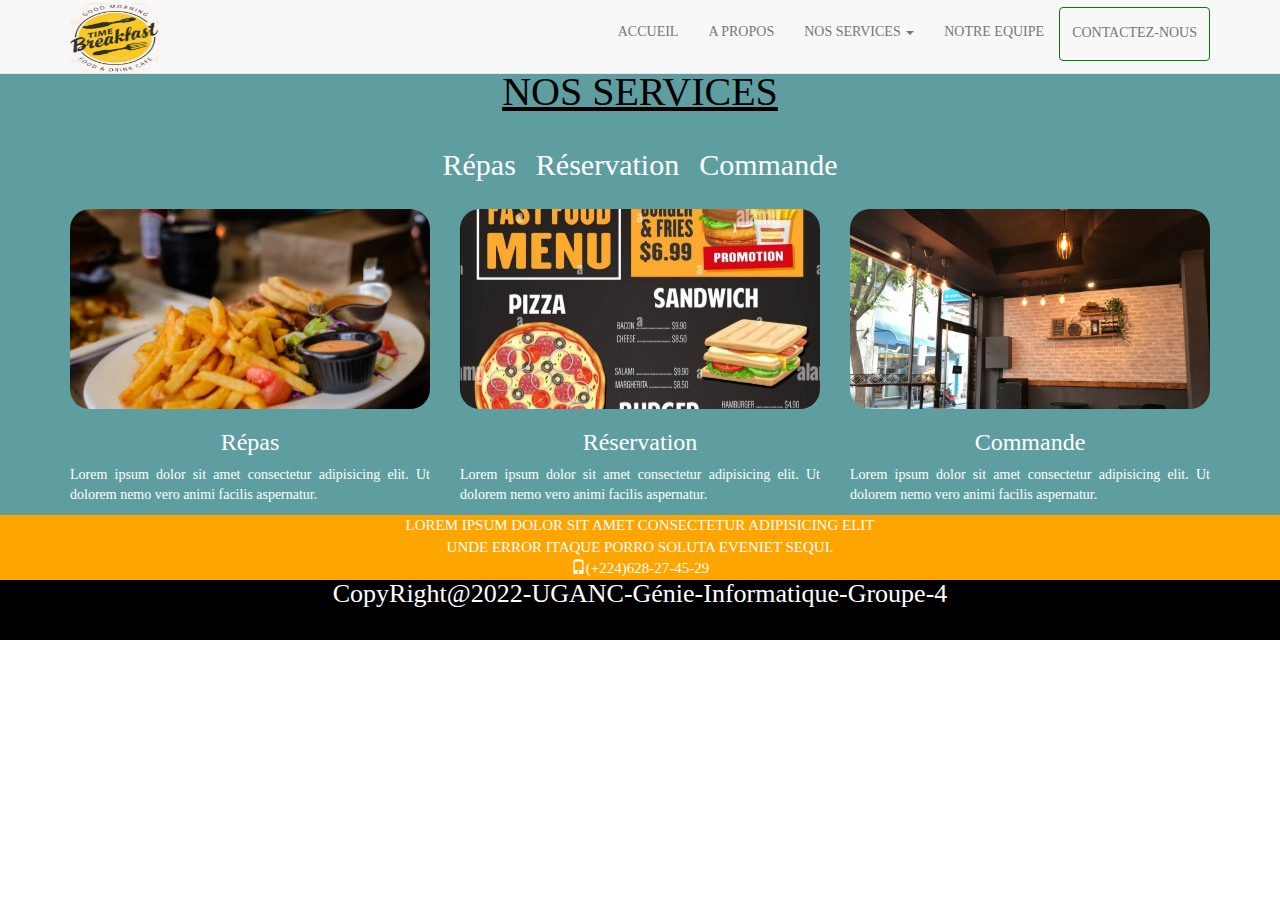
<file: NosServices.html>
<!DOCTYPE html>
<html>
<head>
	<title></title>
	<meta charset="utf-8">
	<meta name="viewport" content="width=device-width,initial-scale=1">
	<link rel="stylesheet" type="text/css" href="css/bootstrap.min.css">
	<link rel="stylesheet" type="text/css" href="style.css">
	<script src="jquery-3.4.1.min.js"></script>
	<script src="js/bootstrap.min.js"></script>
</head>
<body>

  <!-- navbar -->
	<nav class="navbar navbar navbar-fixed-top navbar-default">
		<!-- container-fluid -->
		<div class="container">
			<!-- navbar-header -->
			<div class="navbar-header">
			<!-- navbar-toggle -->
				<button class="navbar-toggle" data-toggle="collapse" data-target="#monMenu">
						<span class="icon-bar"></span>
						<span class="icon-bar"></span>
						<span class="icon-bar"></span>
				</button>
			 <!--fin navbar-toggle -->
			 <div id="imglogo">
			   <img src="images/logo_resto.jpg" alt="">
			</div>
			</div>
			<!--fin navbar-header -->
			<div style="margin-top: 5px;" class="navbar-right mx-15 collapse navbar-collapse" id="monMenu" >
				<!-- liste -->
				
					<ul class="nav navbar-nav">
						<li>
						<a href="#" class="nav-link">ACCUEIL</a>
						</li>
						<li>
						<a href="Apropos.html" class="nav-link">A PROPOS</a>
						</li>
						<!-- dropdown -->
						<li class="dropdown">
						<a href="#" class="dropdown-toggle nav-link" data-toggle="dropdown">NOS SERVICES <span class="caret"></span> </a>
						<!-- dropdown-menu -->
							<ul class="dropdown-menu">
								<li><a href="reservation.html">Réservation</a></li>
								<li class="divider"></li>
								<li><a href="commande.html">Commande</a></li>
								<li class="divider"></li>
								<li><a href="repas.html">Répas</a></li>
							</ul>
						<!-- dropdown-menu -->
						</li>
						<!--fin dropdown -->
						<li>
						<a href="Equipe.html" class="nav-link">NOTRE EQUIPE</a>
						</li>
						
					</ul>
					<ul class="navbar-nav py-5">
						<li>
						<a class="btn btn-order rounded-0 nav-link" href="formmulaire.html">CONTACTEZ-NOUS</a>
						</li>
					</ul>
			</div>	
	   </div>
	  <!--fin container-fluid --> 
	</nav> 
	<!--fin navbar -->

       <!-- menu -->
	<section class="ccmenu">

		<h1 class="H1">Nos services</h1>
		<ul class="menu">
			<li><a class="nav-link" href="repas.html">Répas</a></li>
			<li><a class="nav-link" href="reservation.html">Réservation</a></li>
			<li><a class="nav-link" href="commande.html">Commande</a></li>
		</ul>
		    <!-- container -->
			<div class="container">
				<div class="row">
					<div class="col-md-4">
						<div class="bloci">	
						</div>
						
						<h3 class="text-center fs-15">Répas</h3>
                        <p class="text-light text-justify fs-15">
							Lorem ipsum dolor sit amet consectetur 
							adipisicing elit. Ut dolorem nemo vero animi facilis aspernatur.
						</p>
					</div>
					<div class="col-md-4">
						<div class="blocii">	
						</div>
                        <h3 class="text-center fs-15">Réservation</h3>
                        <p class="text-light text-justify fs-15">
							Lorem ipsum dolor sit amet consectetur 
							adipisicing elit. Ut dolorem nemo vero animi facilis aspernatur.
						</p>
					</div>
					<div class="col-md-4">
                         <div class="blociii">
						 </div>
						 <h3 class="text-center fs-15">Commande</h3>
                        <p class="text-light text-justify fs-15">
							Lorem ipsum dolor sit amet consectetur 
							adipisicing elit. Ut dolorem nemo vero animi facilis aspernatur.
						</p>
					</div>
				</div>
			</div>
			<!-- container -->
	</section>
     <!--fin menu -->
       <!-- Bannière publicitaire   -->
       <section class="espace services" id="Pie">
		<p>Lorem ipsum dolor sit amet consectetur adipisicing elit
			<br> Unde error itaque porro soluta eveniet sequi.
		</p>
		<p><span class="glyphicon glyphicon-phone"></span>(+224)628-27-45-29</p>
    </section>
    
     <!-- PiedDePage -->
	 <section class="PiedDePage">
        <h2>CopyRight@2022-UGANC-Génie-Informatique-Groupe-4</h2>
	 </section>
     <!--fin PiedDePage -->
     


</body>
</file>
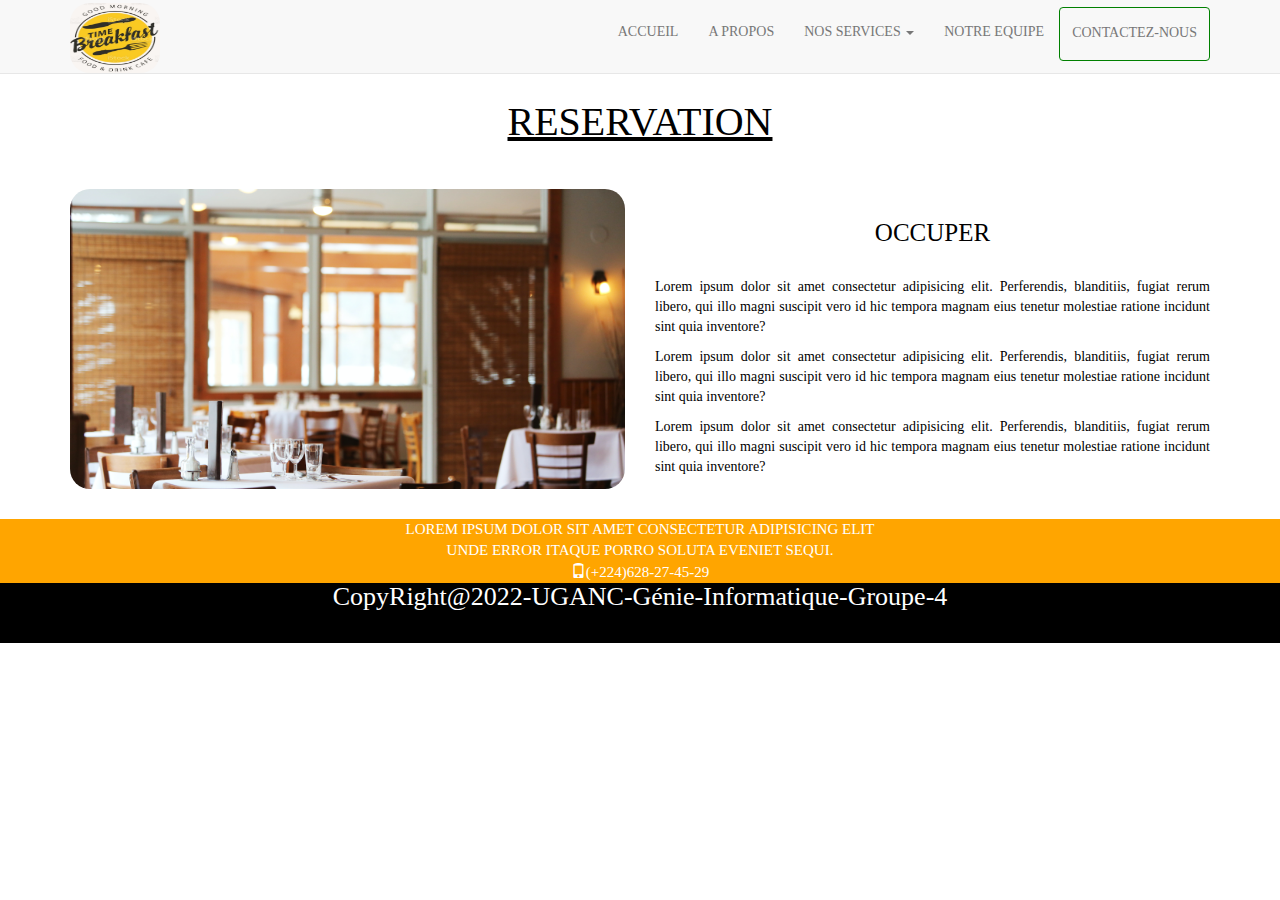
<file: reservation.html>
<!DOCTYPE html>
<html>
<head>
	<title></title>
	<meta charset="utf-8">
	<meta name="viewport" content="width=device-width,initial-scale=1">
	<link rel="stylesheet" type="text/css" href="css/bootstrap.min.css">
	<link rel="stylesheet" type="text/css" href="style.css">
	<script src="jquery-3.4.1.min.js"></script>
	<script src="js/bootstrap.min.js"></script>
</head>
<body>
	 
<!-- navbar -->
<nav class="navbar navbar navbar-fixed-top navbar-default">
	<!-- container-fluid -->
	<div class="container">
		<!-- navbar-header -->
		<div class="navbar-header">
		<!-- navbar-toggle -->
			<button class="navbar-toggle" data-toggle="collapse" data-target="#monMenu">
					<span class="icon-bar"></span>
					<span class="icon-bar"></span>
					<span class="icon-bar"></span>
			</button>
		 <!--fin navbar-toggle -->
		 <div id="imglogo">
		   <img src="images/logo_resto.jpg" alt="">
		</div>
		</div>
		<!--fin navbar-header -->
		<div style="margin-top: 5px;" class="navbar-right mx-15 collapse navbar-collapse" id="monMenu" >
			<!-- liste -->
			
				<ul class="nav navbar-nav">
					<li>
					<a href="Acceuil.html" class="nav-link">ACCUEIL</a>
					</li>
					<li>
					<a href="Apropos.html" class="nav-link">A PROPOS</a>
					</li>
					<!-- dropdown -->
					<li class="dropdown">
					<a href="#" class="dropdown-toggle nav-link" data-toggle="dropdown">NOS SERVICES <span class="caret"></span> </a>
					<!-- dropdown-menu -->
						<ul class="dropdown-menu">
							<li><a href="reservation.html">Réservation</a></li>
							<li class="divider"></li>
							<li><a href="commande.html">Commande</a></li>
							<li class="divider"></li>
							<li><a href="repas.html">Répas</a></li>
						</ul>
					<!-- dropdown-menu -->
					</li>
					<!--fin dropdown -->
					<li>
					<a href="Equipe.html" class="nav-link">NOTRE EQUIPE</a>
					</li>
					
				</ul>
				<ul class="navbar-nav py-5">
					<li>
					<a class="btn btn-order rounded-0 nav-link" href="formmulaire.html">CONTACTEZ-NOUS</a>
					</li>
				</ul>
		</div>	
   </div>
  <!--fin container-fluid --> 
</nav> 
<!--fin navbar -->
    
    
    <!-- menu -->
	<section class="reservation" style="margin-bottom: 20px;">

		<h1 class="H1" style="text-decoration: underline; margin-top: 60px;">Reservation</h1>
		
		<section>

			<div class="container">
				<div class="row">
					<div class="col-md-6">
						<div class="blocc">
							
						</div>
					</div>
					<div class="col-md-6">
						<h1 style="color: black; font-size: 25px;">occuper</h1>
						<P style="color: black; text-align: justify;" >Lorem ipsum dolor sit amet consectetur adipisicing elit. 
							Perferendis, blanditiis, fugiat rerum libero, qui illo 
							magni suscipit vero id hic tempora magnam eius tenetur 
							molestiae ratione incidunt sint quia inventore?
						</P>
						<P style="color: black; text-align: justify;" >Lorem ipsum dolor sit amet consectetur adipisicing elit. 
							Perferendis, blanditiis, fugiat rerum libero, qui illo 
							magni suscipit vero id hic tempora magnam eius tenetur 
							molestiae ratione incidunt sint quia inventore?
						</P>
						<P style="color: black; text-align: justify;" >Lorem ipsum dolor sit amet consectetur adipisicing elit. 
							Perferendis, blanditiis, fugiat rerum libero, qui illo 
							magni suscipit vero id hic tempora magnam eius tenetur 
							molestiae ratione incidunt sint quia inventore?
						</P>
					</div>
				
				</div>

		
            </section>
	</section>
	 <!--fin menu -->
	   <!-- Bannière publicitaire   -->
	   <section class="espace" id="CCR" style="margin-top: 30px;">
		<p>Lorem ipsum dolor sit amet consectetur adipisicing elit
			<br> Unde error itaque porro soluta eveniet sequi.
		</p>
		<p><span class="glyphicon glyphicon-phone"></span>(+224)628-27-45-29</p>
    </section>
    
    <!-- PiedDePage -->
	 <section class="PiedDePage" >
        <h2>CopyRight@2022-UGANC-Génie-Informatique-Groupe-4</h2>
	 </section>
	 <!--fin PiedDePage -->
    
</body>
</html>
</file>
<file: style.css>
/*====================== section 1 ===========================*/
*
{
    margin: 0;
    padding: 0;
    font-family: serif;
}
.navbar-nav
{
    list-style-type: none;
}
#imglogo img
{
    width: 90px;
    height: 70px;
    background-size: cover;
    border-radius: 20px;
    margin-top: -17px;
}

.btn-order
{
    margin-top: 3px;
    margin-bottom: 3px;
    
    color: green;
    border-color: green;
    transition: 0.5s;
}
.btn-order:hover,
.btn-order:active
{
    color: #fff;
    background-color: green;
}
.bbnavbar
{

    box-shadow: 1px 1px 3px rgba(255,255,255, 0.54);
    height: 61px;
    margin-bottom: -20px;

}
.nav-link
{
    color: #fff;
    margin-top: -18px;
}
.dropdown-toggle
{
    color: #fff;
}

.btn-banner
{
    list-style-type: none;
    font-size: 30px;
    margin-top: 3px;
    margin-bottom: 3px;
    color: green;
    border-color: green;
    transition: 0.5s;
}


.btn-banner:hover,
.btn-banner:active
{
    color: #fff;
    background-color: green;
}

.nav-link::after
{
    content: '';
    width: 0%;
    height: 2px;
    background: green;
    display: block;
    margin: auto;
    transition: 0.5s; 
   
}
.nav-link:hover::after
{
    width: 100%;
}

/*======================fin section 1 ===========================*/
/*====================== section 2 ===========================*/
.calme
{
    min-width: 100vh;
    height: 100vh;
    background: no-repeat center center scroll;
    -webkit-background-size: cover;
    background-size: cover;
}
.carousel-caption li
{
    list-style-type: none;
}
/*======================fin section 2 ===========================*/

/*====================== section 3 ===========================*/
.bloc
{
    height: 300px;
    background-image: url(images/fond2.jpg);
    background-size: cover;
}
h1
{
    text-transform: uppercase;
    text-align: center;
    margin: 30px 0;
}
.bloc1 h3
{
    text-align: center;   
}
.bloc1 p
{
    text-align: justify;
}
.bloc1
{
    padding: 0px 7px;
}

.bloc2
{
    height: 300px;
    background-image: url(images/fond1.jpg);
    background-size: cover;
}
#conte
{
    margin-top: 10px;
}
/*======================fin section 3 ===========================*/

/*====================== section 4 ===========================*/
.espace
{
    background-color: black;
}
.espace p
{
    text-align: center;
    text-transform: uppercase;
    font-size: 15px;
    margin-top: 20px;
    margin-bottom: -20px;
    color: #fff;
}
.espace p span .glyphicon
{
    color: #fff;
    text-align: center;
    font-size: 15px;
    margin-top: -25px;
}
/*======================fin section 4 ===========================*/


/*====================== section 5 ===========================*/

.ccmenu
{
    min-width: 100vh;
   background-color: cadetblue;
    -webkit-background-size: cover;
    background-size: cover;
    margin-top: 0;
    padding-top: 20px;
    margin-top: 20px;
}
.H1
{
    text-decoration: underline;
    text-transform: uppercase;
    color: black;
    font-family: serif;
    text-align: center;
    font-size: 40px;
}
.menu
{
    font-size: 30px;
    color: #fff;
    text-align: center;
    font-family: serif;
    display: flex;
    justify-content: center;
    
}
.menu li
{
    list-style-type: none;
    margin: 0px 10px;
}
.menu li a
{
    text-decoration: none;
    color: #fff;

}
/*======================fin section 5 ===========================*/
/*====================== section 6 ===========================*/
.container
{
    margin-top: 20px;


}
.bloci
{
    border-radius: 20px;
   height: 200px;
   background-image: url(images/frite.jpg);
   background-size: cover; 
}
.blocii
{
    border-radius: 20px;
   height: 200px;
   background-image: url(images/commande.jpg);
   background-size: cover; 
}
.blociii
{
    border-radius: 20px;
   height: 200px;
   background-image: url(images/reservation.jpg);
   background-size: cover; 
}

.bloc111
{
    border-radius: 20px;
    height: 200px;
    background-image: url(images/pizza.jpg);
    background-size: cover;   
}
.bloc11
{
    border-radius: 20px;
    height: 200px;
    background-image: url(images/poulet.jpg);
    background-size: cover;   
}
.blocI
{
    border-radius: 20px;
   height: 200px;
   background-image: url(images/salad.jpg);
   background-size: cover; 
}
.blocII
{
    border-radius: 20px;
   height: 200px;
   background-image: url(images/humburger1.jpg);
   background-size: cover; 
}
.blocIII
{
    border-radius: 20px;
   height: 200px;
   background-image: url(images/Otre.jpg);
   background-size: cover; 
}


.rep
{
    min-width: 100vh;
    
    background-image: url(images/font3.jpg);
    -webkit-background-size: cover;
    background-size: cover;
    margin-top: 0;
    padding-top: 20px;
    margin-top: 20px;
}



.reservation
{
    min-width: 100vh;
   
    -webkit-background-size: cover;
    background-size: cover;
    margin-top: 0;
    padding-top: 20px;
    margin-top: 20px;   
} 




.col-md-4 h3
{
    color: #fff;
}
.col-md-4 p
{
    color: #fff;
}
.col-md-4 li
{
    list-style-type: none;
    text-align: center;
    margin-top: 10px;
}
.col-md-6
{
    padding-top: 15px;
}
/*======================fin section 6 ===========================*/
/*====================== section 7 ===========================*/

 .newletter
 {
     align-items: center;
     justify-content: center;
     text-align: center;
     height: 150px;
     background-color: #fff;
 }

 #contact
 {
     padding: 60px 0;
     text-align: center;
     align-items: center;
     justify-content: center;

 }

 #contact h2{
     width: 400px;
     text-transform: uppercase;
     font-size: 25px;
     margin: 0 auto 20px;
     color: #444;
     border-bottom: 3px solid #02b8dd;
     padding-bottom: 20px;

 }

 form
{
    margin: 40px 0 20px 0;
} 

input{
    padding: 5px;
}

.bouton {
     width: 100px;
     margin-left: 10px;
     border: none;
}


.b1
{
    text-transform: uppercase;
    margin: -12px 30px 20px -20px;
    width: 120px;
}
.b2
{
    text-transform: uppercase;
    margin: -12px 0px 20px -10px;
    width: 150px;
}
/*======================fin section 7 ===========================*/

/*====================== section 8 ===========================*/

/* =========================nos-témoins ======================*/
.lefond
{
    background-color: aquamarine;
}
.image1
{
    height: 400px;
    background-image: url(images/mojavelie.jpg);
    background-size: cover;
}

.image3
{
    height: 400px;
    background-image: url(images/eugène.jpg);
    background-size: cover;
}
.image2
{
    height: 400px;
    background-image: url(images/yans.jpeg);
    background-size: cover;
}
/* =========================fin nos-témoins ======================*/
.PiedDePage
{
    background-color: black;
    height: 60px;
    margin-top: -5px;
  
    
    
}
.PiedDePage h2
{
    color: #fff;
    font-size: 26px;
    text-align: center;
    margin-bottom: -20px;
}
.Footer
{
    
        background-color: black;
        height: 60px;
        margin-top: -22px;
}
.Footer h2
{
    text-align: center;
    color: #fff;
}

.Footer1
{
    
        background-color: black;
        height: 60px;
        margin-top: -22px;
}
.Footer1 h2
{
    text-align: center;
    color: #fff;
}
.Footer2
{
    
        background-color: black;
        height: 60px;
        margin-top: -16px;
}
.Footer2 h2
{
    text-align: center;
    color: #fff;
}

.Footer3
{
    
        background-color: black;
        height: 60px;
        margin-top: -20px;
}
.Footer3 h2
{
    text-align: center;
    color: #fff;
}


.fin
{
    color: #fff;
    font-size: 25px;
    text-align: center;
    margin-bottom: 5px;
}
/*======================fin section 8 ===========================*/




/*======================= Modification ===========================*/
#propos
{
    margin-top: 60px;
}
.Aproposdenous
{
    height: 100px;
    background-color: orange;
    padding-top: 10px;
}

#com
{
    margin-top: 50px;
}
#notre
{
    margin-top: 200px;
}
#Container
{
    margin-top: 50px;
}
#Pie
{
    background-color: orange;
}

.services
{
    margin-top: -20px;
}
.res
{
    min-width: 100vh;
    height: 500px;
    background-image: url(images/fond1.jpg);
    -webkit-background-size: cover;
    background-size: cover;
    margin-top: 0;
    padding-top: 20px;
    margin-top: 20px;  
}
.blocc
{
    border-radius: 20px;
    height: 300px;
    background-image: url(images/font2.jpg);
    background-size: cover; 
}
#CCR
{
    margin-top: -21px;
    background-color: orange
}
/* .R
{
    color: black;
    
}
.paragraphe
{
    color: #;
    text-align: justify;
} */
/*=======================fin Modification ===========================*/

/*======================== Equipe ================================*/

.im1
{
    height: 300px;
    background-image: url(images/Alexis.jpeg);
    background-size: cover;
    
}
.im2
{
    height: 300px;
    background-image: url(images/vilane.jpg);
    background-size: cover;   
}
.im3
{
    height: 300px;
    background-image: url(images/marie.jpeg);
    background-size: cover;    
}
.im4
{
    height: 300px;
    background-image: url(images/konaté.jpeg);
    background-size: cover;  
}
.im5
{
    height: 300px;
    background-image: url(images/kabinet.jpeg);
    background-size: cover;    
}
.im6
{
    height: 300px;
    background-image: url(images/komah.jpg);
    background-size: cover;    
}
.im7
{
    height: 300px;
    background-image: url(images/oconor.jpeg);
    background-size: cover;    
}
.im8
{
    height: 300px;
    background-image: url(images/fadiga.jpg);
    background-size: cover;    
}
.im9
{
    height: 300px;
    background-image: url(images/gnalen.JPG);
    background-size: cover;    
}

#border
{
    border-radius: 50px;
}
.Matricule
{
    font-size: 25px;
    margin-top: -10px;
}
.equipe
{
    background-color: chocolate;
   
}

/*========================fin Equipe ================================*/

/*------------------------- Formulaire -------------------------------*/
.contactez
{
    background-color: orange;
    height: 100px;
}

.contactez h1
{
    color: black;
}

#H4
{
    color: black;
    text-align: center;
    text-decoration: underline;
}

.footer
{
    background-color: black;
    margin-top: -15px;
}


/*-------------------------fin Formulaire -------------------------------*/



/*=========================== commande ===============================*/

 #Col
 {
     border: 2px solid black;
     border-radius: 15px;
     box-shadow: 1px 1px 10px;
     justify-content: space-between;
 }
/*=========================== commande ===============================*/

#btn1
{
    float: right;
}

/* =============================== Le responsive =========================*/

@media screen and (max-width: 991px)
{
    body
    {
        flex-direction: column;
        
    }
    .navbar
    {
        background-attachment: fixed;
    }

}
/* ===============================fin Le responsive =========================*/













/*======================fin section 6 ===========================*/
</file>
